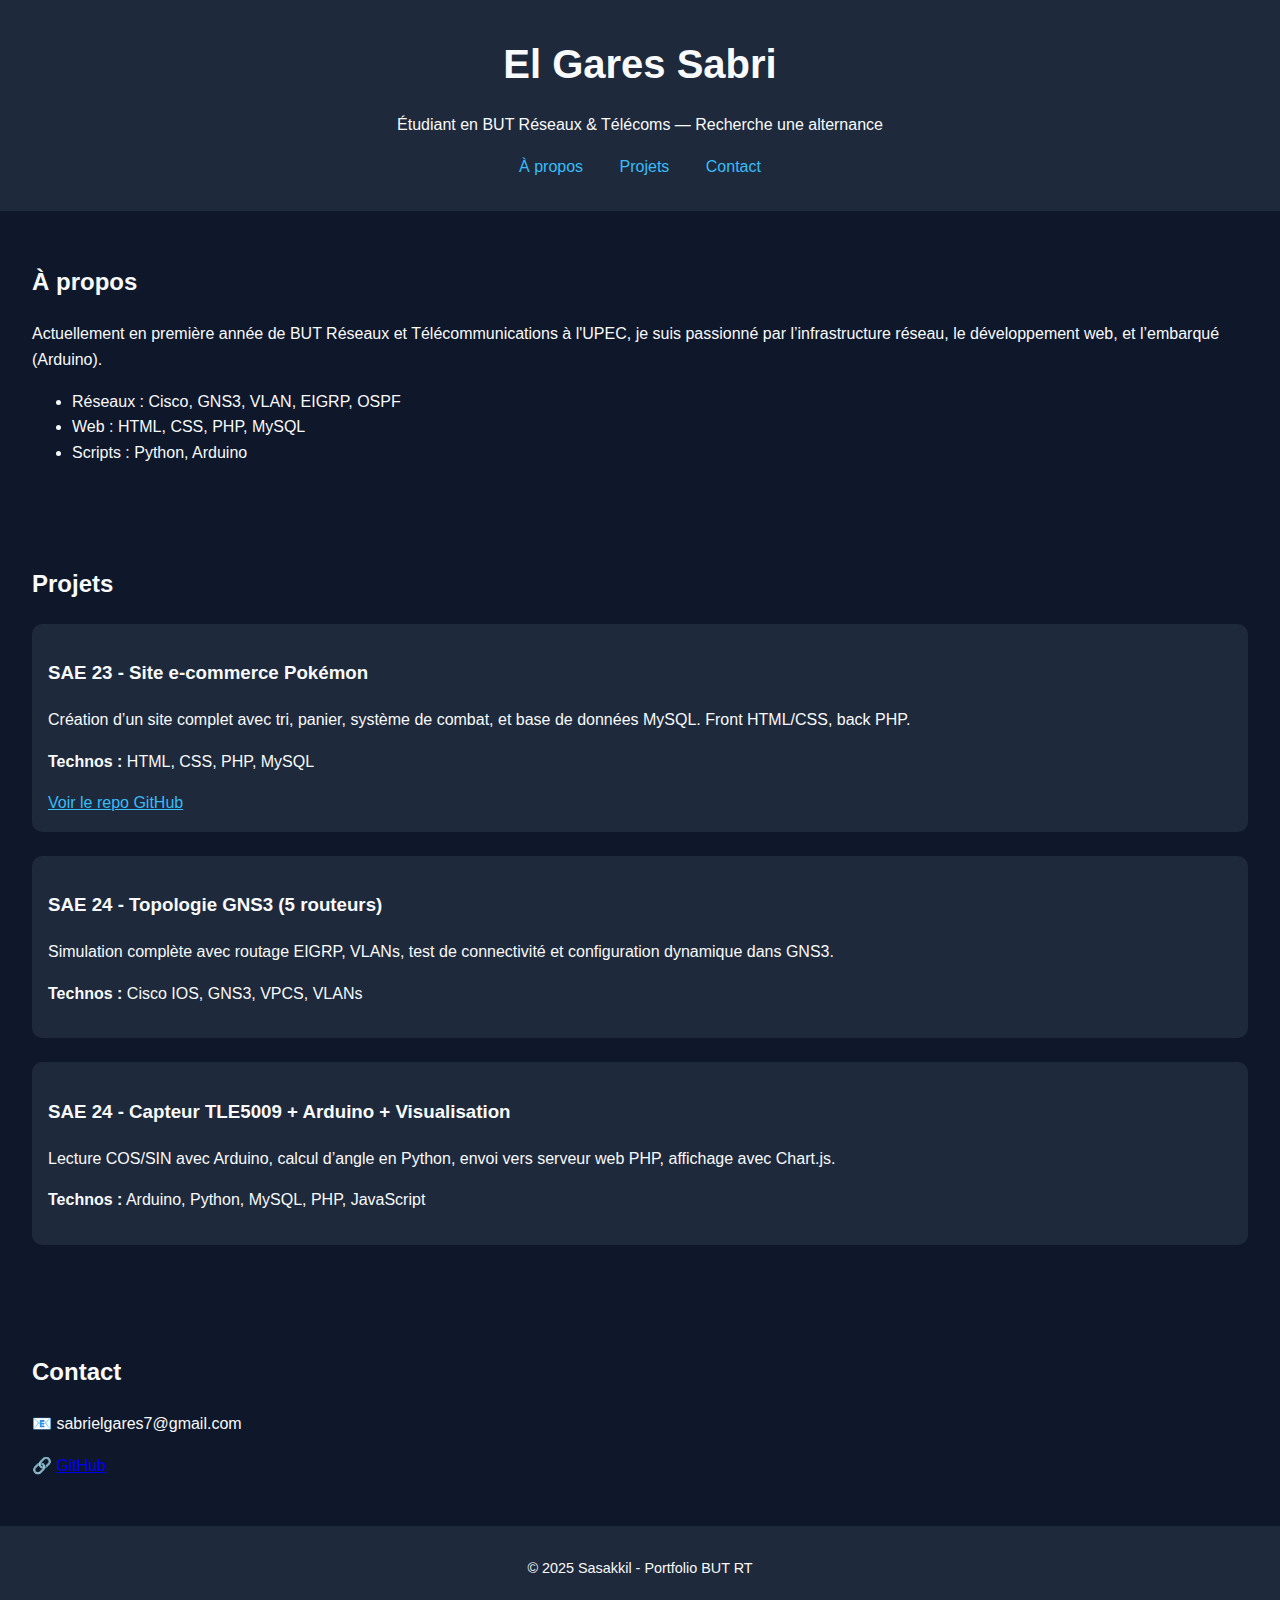
<file: index.html>
<!DOCTYPE html>
<html lang="fr">
<head>
  <meta charset="UTF-8">
  <title>Portfolio El Gares Sabri</title>
  <meta name="viewport" content="width=device-width, initial-scale=1.0">
  <link rel="stylesheet" href="style.css">
</head>
<body>
  <header>
    <h1>El Gares Sabri</h1>
    <p>Étudiant en BUT Réseaux & Télécoms — Recherche une alternance</p>
    <nav>
      <a href="#about">À propos</a>
      <a href="#projects">Projets</a>
      <a href="contact.html">Contact</a>
    </nav>
  </header>

  <section id="about">
    <h2>À propos</h2>
    <p>Actuellement en première année de BUT Réseaux et Télécommunications à l'UPEC, je suis passionné par l’infrastructure réseau, le développement web, et l’embarqué (Arduino).</p>
    <ul>
      <li> Réseaux : Cisco, GNS3, VLAN, EIGRP, OSPF</li>
      <li> Web : HTML, CSS, PHP, MySQL</li>
      <li> Scripts : Python, Arduino</li>
    </ul>
  </section>

  <section id="projects">
    <h2>Projets</h2>

    <div class="project">
      <h3>SAE 23 - Site e-commerce Pokémon</h3>
      <p>Création d’un site complet avec tri, panier, système de combat, et base de données MySQL. Front HTML/CSS, back PHP.</p>
      <p><strong>Technos :</strong> HTML, CSS, PHP, MySQL</p>
      <a href="https://github.com/Sasakkil/sae23" target="_blank">Voir le repo GitHub</a>
    </div>

    <div class="project">
      <h3>SAE 24 - Topologie GNS3 (5 routeurs)</h3>
      <p>Simulation complète avec routage EIGRP, VLANs, test de connectivité et configuration dynamique dans GNS3.</p>
      <p><strong>Technos :</strong> Cisco IOS, GNS3, VPCS, VLANs</p>
    </div>

    <div class="project">
      <h3>SAE 24 - Capteur TLE5009 + Arduino + Visualisation</h3>
      <p>Lecture COS/SIN avec Arduino, calcul d’angle en Python, envoi vers serveur web PHP, affichage avec Chart.js.</p>
      <p><strong>Technos :</strong> Arduino, Python, MySQL, PHP, JavaScript</p>
    </div>
  </section>

  <section id="contact">
    <h2>Contact</h2>
    <p>📧 sabrielgares7@gmail.com</p>
    <p>🔗 <a href="https://github.com/sasakkil" target="_blank">GitHub</a></p>
  </section>

  <footer>
    <p>&copy; 2025 Sasakkil - Portfolio BUT RT</p>
  </footer>
</body>
</html>
</file>
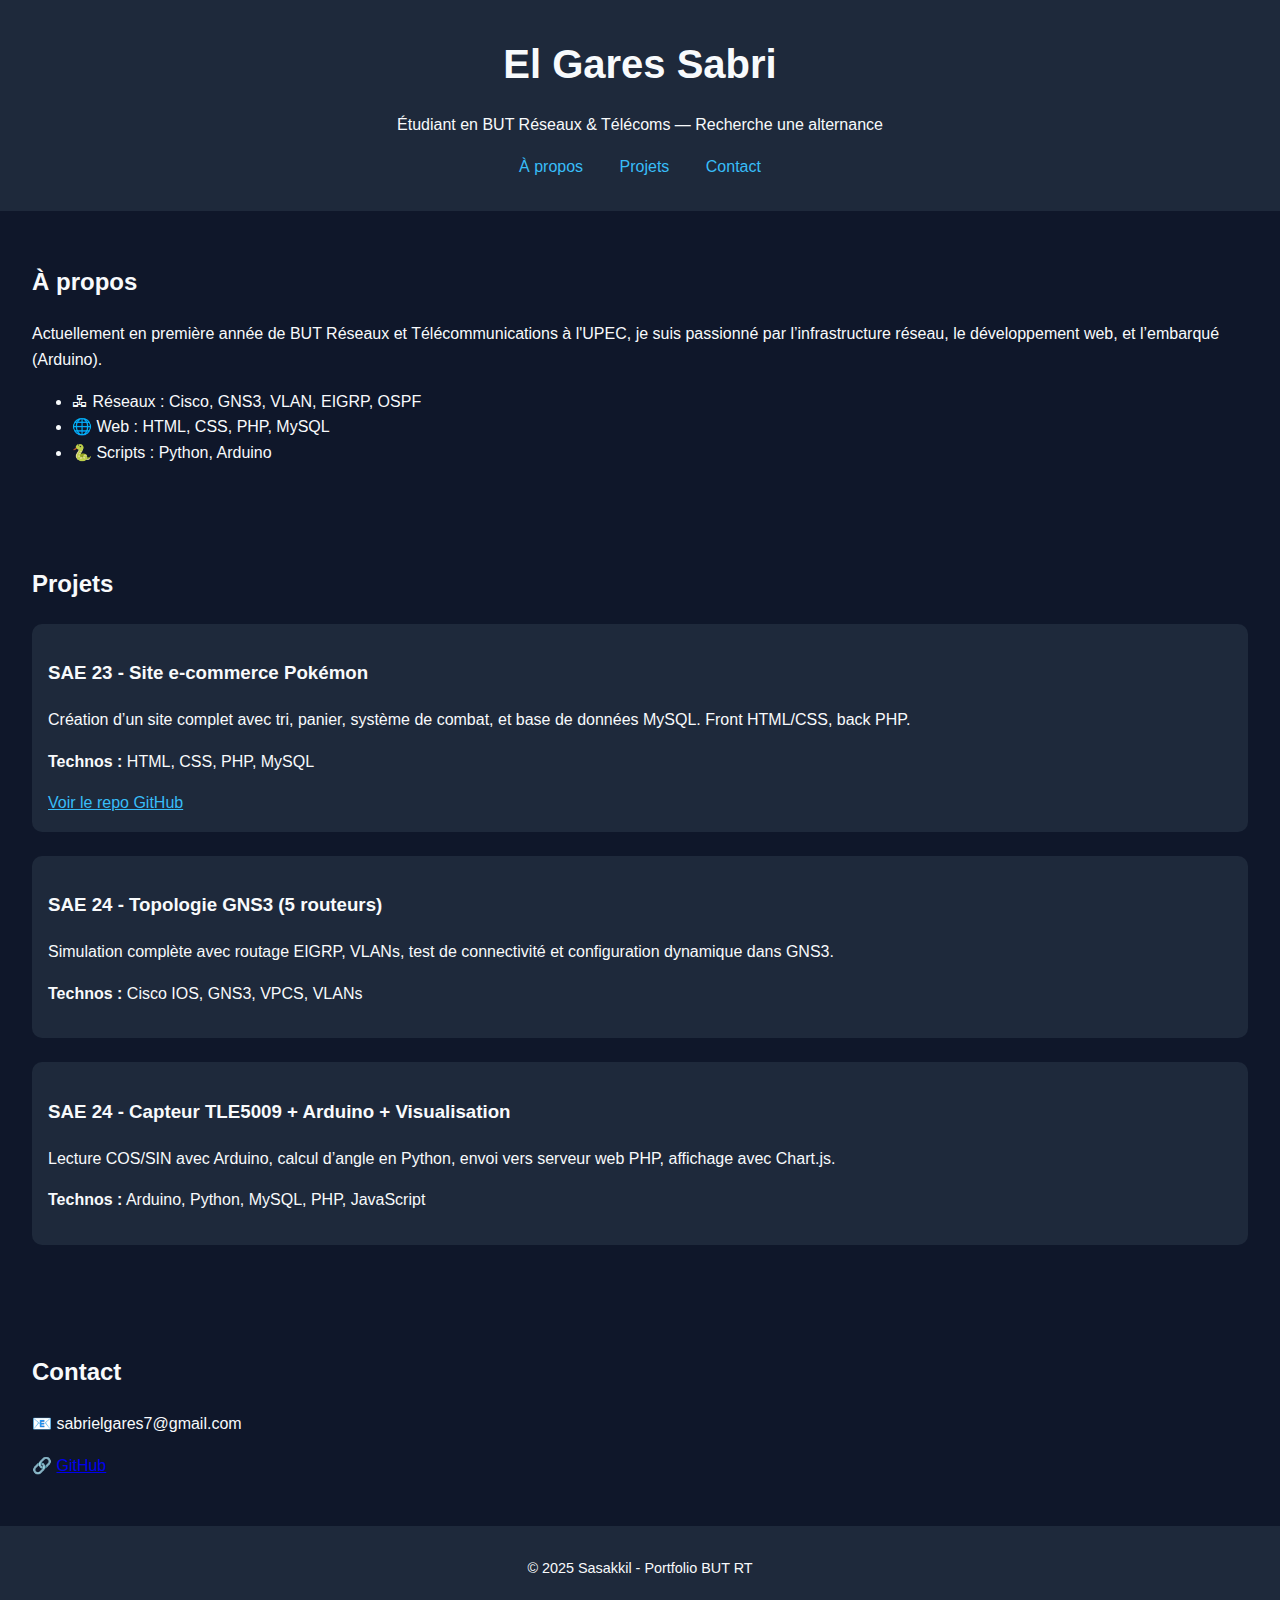
<file: Portfolio/index.html>
<!DOCTYPE html>
<html lang="fr">
<head>
  <meta charset="UTF-8">
  <title>Portfolio El Gares Sabri</title>
  <meta name="viewport" content="width=device-width, initial-scale=1.0">
  <link rel="stylesheet" href="style.css">
</head>
<body>
  <header>
    <h1>El Gares Sabri</h1>
    <p>Étudiant en BUT Réseaux & Télécoms — Recherche une alternance</p>
    <nav>
      <a href="#about">À propos</a>
      <a href="#projects">Projets</a>
      <a href="contact.html">Contact</a>
    </nav>
  </header>

  <section id="about">
    <h2>À propos</h2>
    <p>Actuellement en première année de BUT Réseaux et Télécommunications à l'UPEC, je suis passionné par l’infrastructure réseau, le développement web, et l’embarqué (Arduino).</p>
    <ul>
      <li>🖧 Réseaux : Cisco, GNS3, VLAN, EIGRP, OSPF</li>
      <li>🌐 Web : HTML, CSS, PHP, MySQL</li>
      <li>🐍 Scripts : Python, Arduino</li>
    </ul>
  </section>

  <section id="projects">
    <h2>Projets</h2>

    <div class="project">
      <h3>SAE 23 - Site e-commerce Pokémon</h3>
      <p>Création d’un site complet avec tri, panier, système de combat, et base de données MySQL. Front HTML/CSS, back PHP.</p>
      <p><strong>Technos :</strong> HTML, CSS, PHP, MySQL</p>
      <a href="https://github.com/Sasakkil/sae23" target="_blank">Voir le repo GitHub</a>
    </div>

    <div class="project">
      <h3>SAE 24 - Topologie GNS3 (5 routeurs)</h3>
      <p>Simulation complète avec routage EIGRP, VLANs, test de connectivité et configuration dynamique dans GNS3.</p>
      <p><strong>Technos :</strong> Cisco IOS, GNS3, VPCS, VLANs</p>
    </div>

    <div class="project">
      <h3>SAE 24 - Capteur TLE5009 + Arduino + Visualisation</h3>
      <p>Lecture COS/SIN avec Arduino, calcul d’angle en Python, envoi vers serveur web PHP, affichage avec Chart.js.</p>
      <p><strong>Technos :</strong> Arduino, Python, MySQL, PHP, JavaScript</p>
    </div>
  </section>

  <section id="contact">
    <h2>Contact</h2>
    <p>📧 sabrielgares7@gmail.com</p>
    <p>🔗 <a href="https://github.com/sasakkil" target="_blank">GitHub</a></p>
  </section>

  <footer>
    <p>&copy; 2025 Sasakkil - Portfolio BUT RT</p>
  </footer>
</body>
</html>
</file>
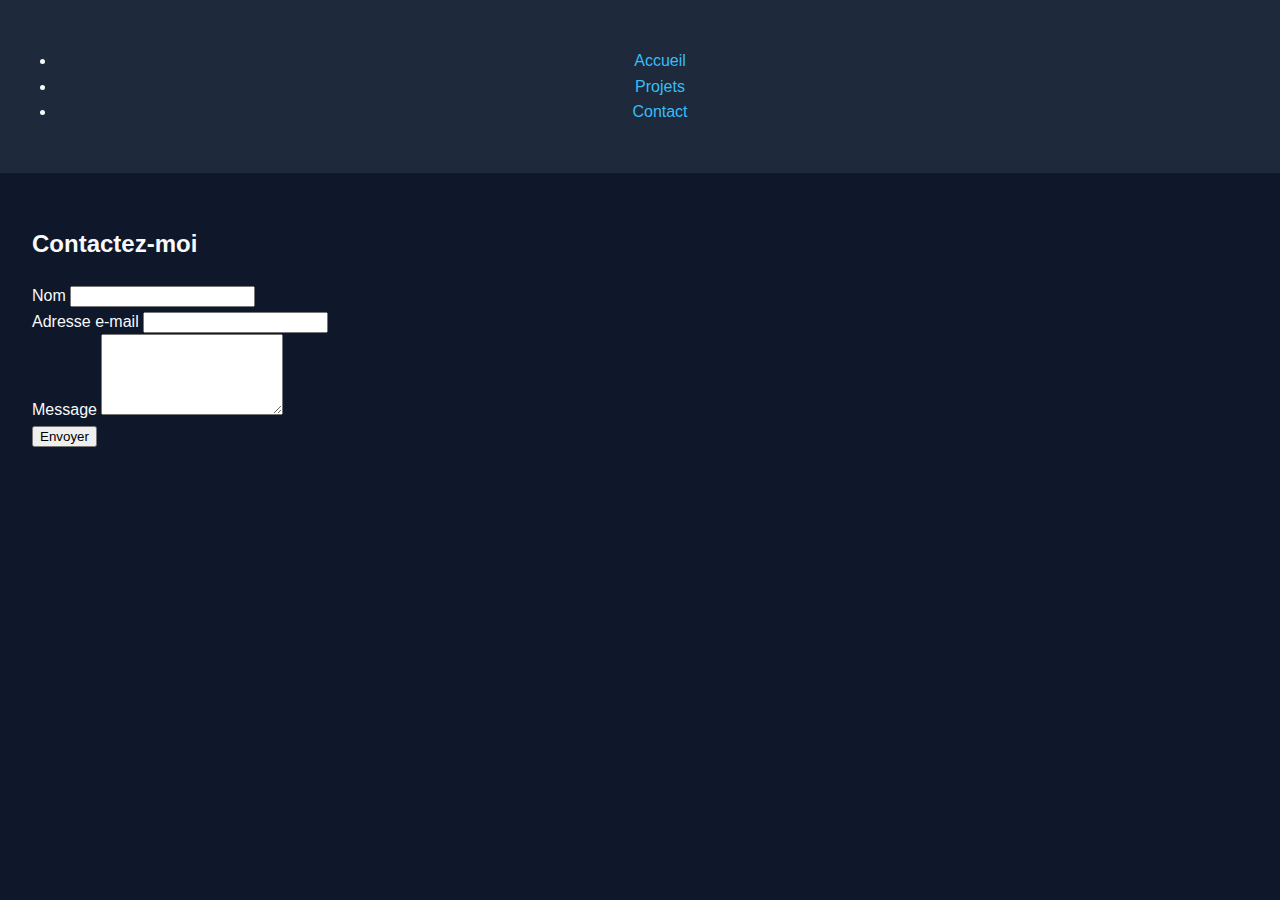
<file: contact.html>
<!DOCTYPE html>
<html lang="en">
<head>
    <meta charset="UTF-8">
    <meta name="viewport" content="width=device-width, initial-scale=1.0">
    <link rel="stylesheet" href="style.css">
    <title>Document</title>
</head>
<body>
    <header>
        <nav>
          <ul>
            <li><a href="index.html">Accueil</a></li>
            <li><a href="#projet.html">Projets</a></li>
            <li><a href="contact.html">Contact</a></li>
          </ul>
        </nav>
      </header>
    <section id="contact">
        <h2>Contactez-moi</h2>
        <form id="contactForm" action="contact.php" method="POST">
          <div class="form-group">
            <label for="name">Nom</label>
            <input type="text" id="name" name="name" required />
          </div>
          <div class="form-group">
            <label for="email">Adresse e-mail</label>
            <input type="email" id="email" name="email" required />
          </div>
          <div class="form-group">
            <label for="message">Message</label>
            <textarea id="message" name="message" rows="5" required></textarea>
          </div>
          <button type="submit">Envoyer</button>
        </form>
      </section>
      
</body>
</html>
</file>
<file: style.css>
body {
    font-family: Arial, sans-serif;
    background-color: #0f172a;
    color: #f8fafc;
    margin: 0;
    padding: 0;
    line-height: 1.6;
  }
  header {
    text-align: center;
    background-color: #1e293b;
    padding: 2rem 1rem;
  }
  header h1 {
    margin: 0;
    font-size: 2.5rem;
  }
  header nav a {
    margin: 0 1rem;
    color: #38bdf8;
    text-decoration: none;
  }
  section {
    padding: 2rem;
  }
  .project {
    background-color: #1e293b;
    margin-bottom: 1.5rem;
    padding: 1rem;
    border-radius: 10px;
  }
  .project a {
    color: #38bdf8;
  }
  footer {
    text-align: center;
    padding: 1rem;
    background-color: #1e293b;
    font-size: 0.9rem;
  }
</file>
<file: Portfolio/style.css>
body {
    font-family: Arial, sans-serif;
    background-color: #0f172a;
    color: #f8fafc;
    margin: 0;
    padding: 0;
    line-height: 1.6;
  }
  header {
    text-align: center;
    background-color: #1e293b;
    padding: 2rem 1rem;
  }
  header h1 {
    margin: 0;
    font-size: 2.5rem;
  }
  header nav a {
    margin: 0 1rem;
    color: #38bdf8;
    text-decoration: none;
  }
  section {
    padding: 2rem;
  }
  .project {
    background-color: #1e293b;
    margin-bottom: 1.5rem;
    padding: 1rem;
    border-radius: 10px;
  }
  .project a {
    color: #38bdf8;
  }
  footer {
    text-align: center;
    padding: 1rem;
    background-color: #1e293b;
    font-size: 0.9rem;
  }
</file>
